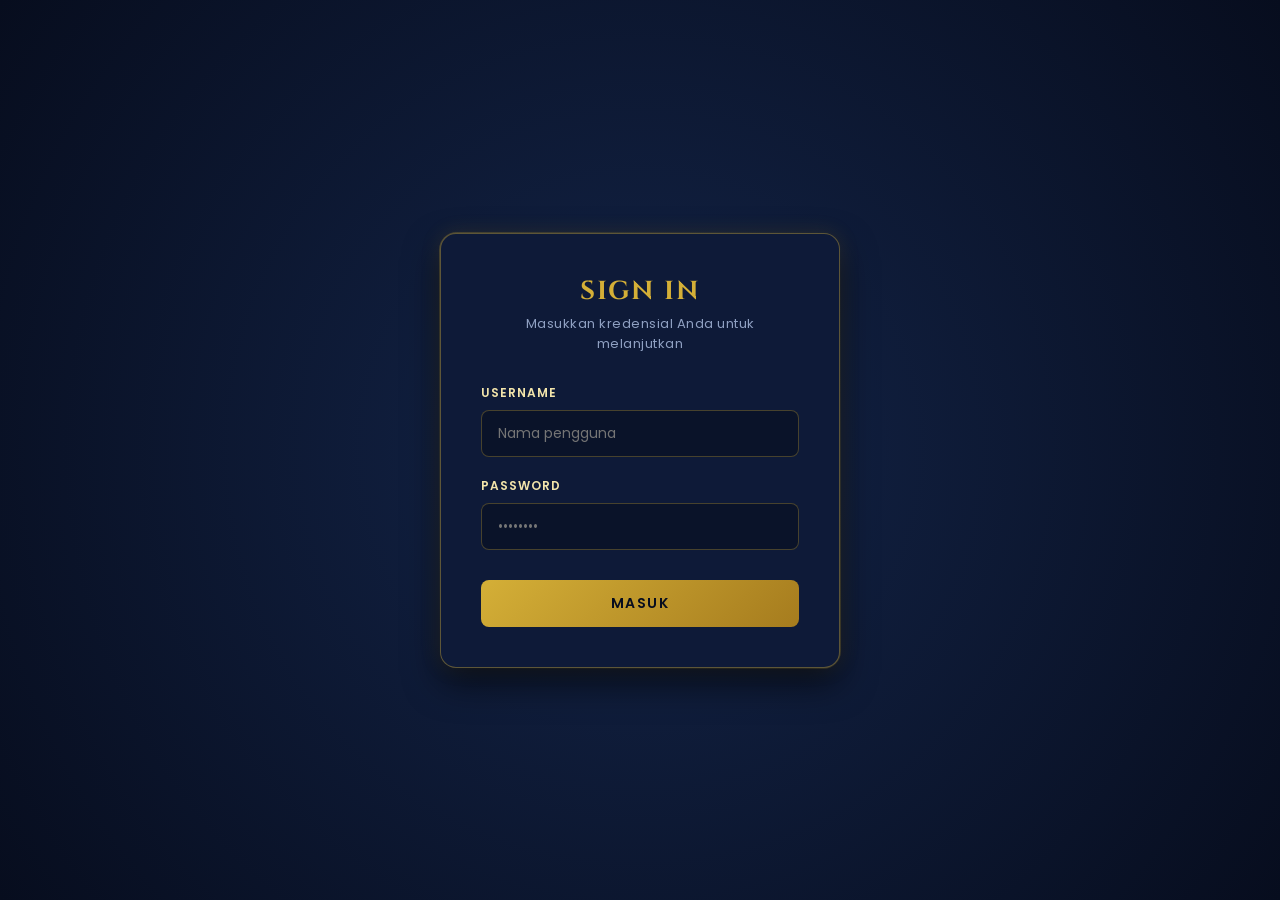
<file: index.html>
<!DOCTYPE html>
<html lang="id">
<head>
  <meta charset="UTF-8">
  <meta name="viewport" content="width=device-width, initial-scale=1.0">
  <title>Portal Akses | Royal Navy & Gold</title>
  <!-- Google Fonts -->
  <link href="https://fonts.googleapis.com/css2?family=Cinzel:wght@500;700&family=Poppins:wght@300;400;600&display=swap" rel="stylesheet">
  <link rel="stylesheet" href="style.css">
</head>
<body>

  <div class="card">
    <h1 class="title">Sign In</h1>
    <p class="subtitle">Masukkan kredensial Anda untuk melanjutkan</p>

    <form id="loginForm">
      <div class="input-group">
        <label for="username">Username</label>
        <input type="text" id="username" required autocomplete="off" placeholder="Nama pengguna">
      </div>

      <div class="input-group">
        <label for="password">Password</label>
        <input type="password" id="password" required placeholder="••••••••">
      </div>

      <button type="submit" class="btn" id="submitBtn">Masuk</button>
    </form>

    <div id="messageBox" class="message"></div>
  </div>

  <script src="script.js"></script>
</body>
</html>
</file>
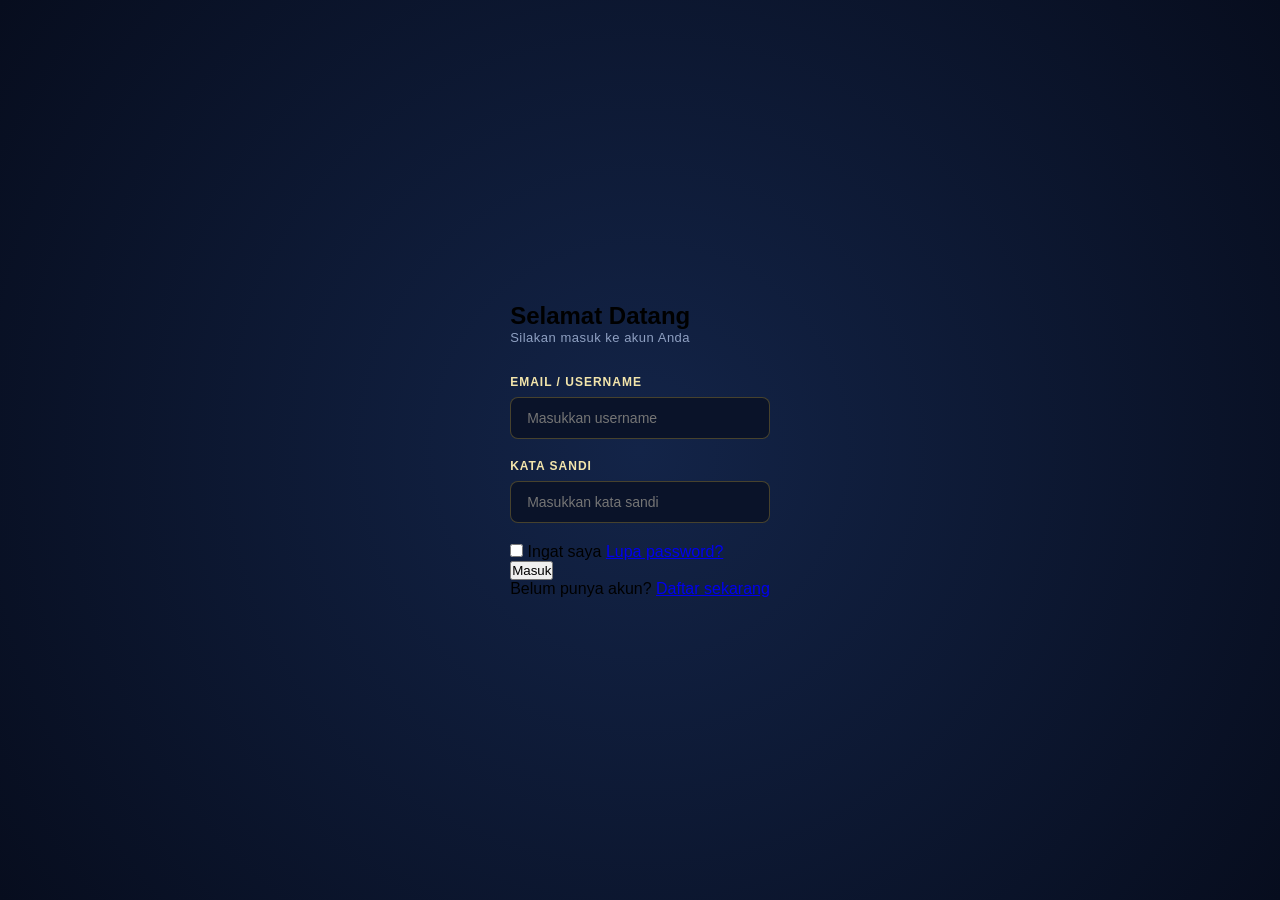
<file: test.html>
<!DOCTYPE html>
<html lang="id">
<head>
    <meta charset="UTF-8">
    <meta name="viewport" content="width=device-width, initial-scale=1.0">
    <title>Halaman Login</title>
    <link rel="stylesheet" href="style.css">
</head>
<body>
    <div class="login-card">
        <h2>Selamat Datang</h2>
        <p class="subtitle">Silakan masuk ke akun Anda</p>
        
        <form id="loginForm">
            <div class="input-group">
                <label for="username">Email / Username</label>
                <input type="text" id="username" placeholder="Masukkan username" required>
            </div>
            
            <div class="input-group">
                <label for="password">Kata Sandi</label>
                <input type="password" id="password" placeholder="Masukkan kata sandi" required>
            </div>

            <div class="form-options">
                <label><input type="checkbox"> Ingat saya</label>
                <a href="#">Lupa password?</a>
            </div>

            <button type="submit" class="btn-login">Masuk</button>
        </form>

        <p class="signup-text">Belum punya akun? <a href="#">Daftar sekarang</a></p>
    </div>

    <script src="script.js"></script>
</body>
</html>
</file>
<file: style.css>
:root {
  --bg-dark: #070d1e;
  --navy-card: #0e1a38;
  --navy-input: #0a1329;
  --gold-primary: #d4af37;
  --gold-glow: #f3e5ab;
  --gold-hover: #b8972e;
  --text-light: #f5f7fa;
  --text-dim: #8fa0c2;
}

* {
  box-sizing: border-box;
  margin: 0;
  padding: 0;
  font-family: 'Poppins', sans-serif;
}

body {
  min-height: 100vh;
  display: flex;
  justify-content: center;
  align-items: center;
  background: radial-gradient(circle at center, #132448 0%, var(--bg-dark) 100%);
  padding: 20px;
}

.card {
  background: var(--navy-card);
  border: 1px solid rgba(212, 175, 55, 0.4);
  border-radius: 16px;
  padding: 40px;
  width: 100%;
  max-width: 400px;
  box-shadow: 0 15px 35px rgba(0, 0, 0, 0.6), 0 0 20px rgba(212, 175, 55, 0.15);
  text-align: center;
  position: relative;
}

.card::before {
  content: '';
  position: absolute;
  top: -2px; 
  left: -2px; 
  right: -2px; 
  bottom: -2px;
  border-radius: 18px;
  background: linear-gradient(45deg, transparent, var(--gold-primary), transparent);
  z-index: -1;
  opacity: 0.3;
}

.title {
  font-family: 'Cinzel', serif;
  font-size: 26px;
  font-weight: 700;
  color: var(--gold-primary);
  letter-spacing: 2px;
  margin-bottom: 5px;
  text-transform: uppercase;
}

.subtitle {
  color: var(--text-dim);
  font-size: 13px;
  margin-bottom: 30px;
  letter-spacing: 0.5px;
}

.input-group {
  margin-bottom: 20px;
  text-align: left;
}

.input-group label {
  display: block;
  color: var(--gold-glow);
  font-size: 12px;
  font-weight: 600;
  margin-bottom: 8px;
  letter-spacing: 1px;
  text-transform: uppercase;
}

.input-group input {
  width: 100%;
  padding: 12px 16px;
  background: var(--navy-input);
  border: 1px solid rgba(212, 175, 55, 0.3);
  border-radius: 8px;
  color: var(--text-light);
  font-size: 14px;
  outline: none;
  transition: all 0.3s ease;
}

.input-group input:focus {
  border-color: var(--gold-primary);
  box-shadow: 0 0 10px rgba(212, 175, 55, 0.3);
}

.btn {
  width: 100%;
  padding: 13px;
  background: linear-gradient(135deg, var(--gold-primary) 0%, #a67c1e 100%);
  border: none;
  border-radius: 8px;
  color: #070d1e;
  font-weight: 600;
  font-size: 14px;
  letter-spacing: 1.5px;
  text-transform: uppercase;
  cursor: pointer;
  margin-top: 10px;
  transition: all 0.3s ease;
}

.btn:hover {
  background: linear-gradient(135deg, #f3e5ab 0%, var(--gold-primary) 100%);
  box-shadow: 0 0 15px rgba(212, 175, 55, 0.4);
  transform: translateY(-1px);
}

.btn:disabled {
  opacity: 0.6;
  cursor: not-allowed;
  transform: none;
}

.message {
  margin-top: 20px;
  padding: 10px;
  border-radius: 6px;
  font-size: 13px;
  display: none;
}

.message.error {
  background: rgba(220, 53, 69, 0.15);
  border: 1px solid #dc3545;
  color: #ff7675;
  display: block;
}

.message.success {
  background: rgba(40, 167, 69, 0.15);
  border: 1px solid #28a745;
  color: #55efc4;
  display: block;
}
</file>
